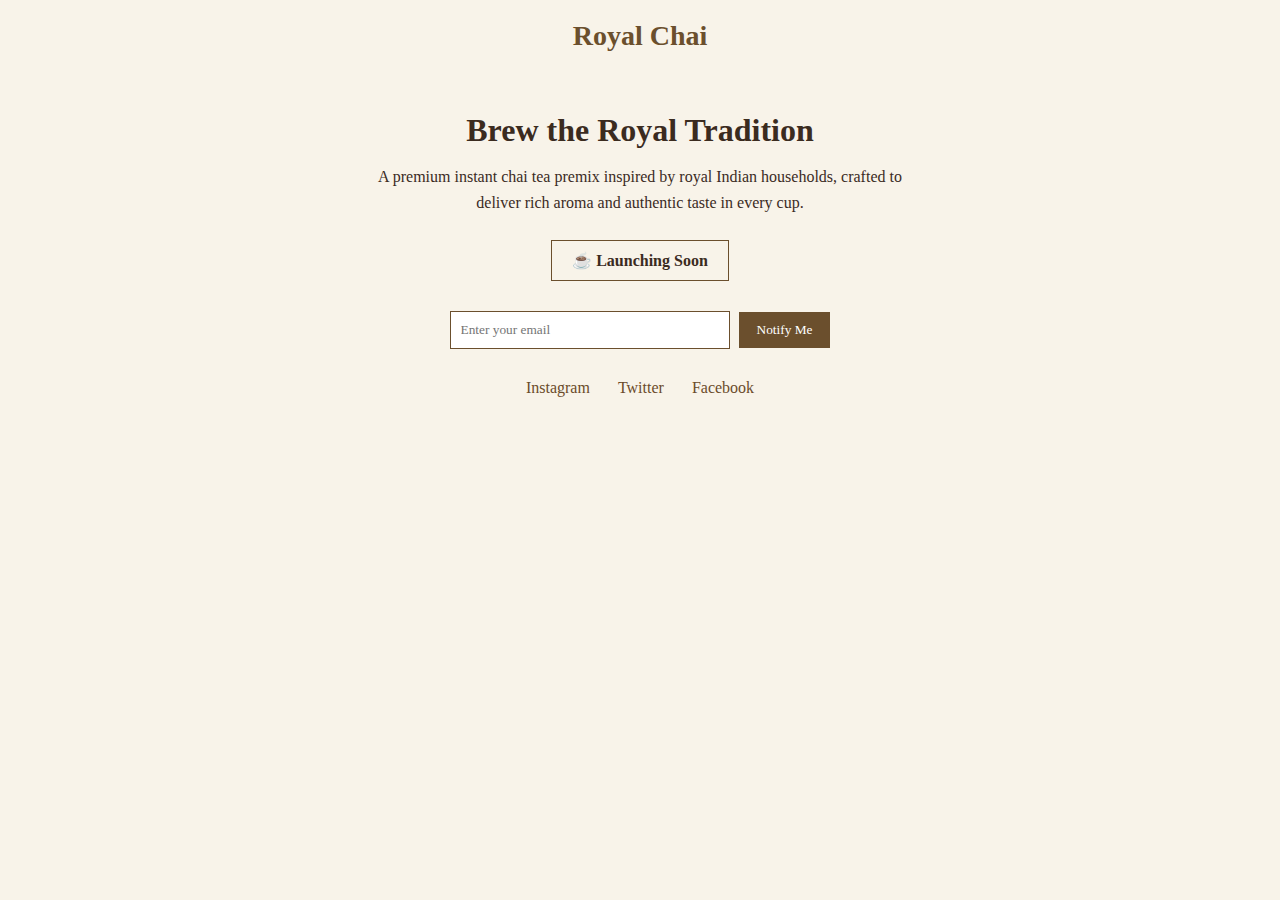
<file: Coming-soon/index.html>
<!DOCTYPE html>
<html lang="en">
<head>
  <meta charset="UTF-8" />
  <meta name="viewport" content="width=device-width, initial-scale=1.0" />
  <title>Coming Soon | Royal Chai</title>
  <link rel="stylesheet" href="style.css" />
</head>
<body>

  <header class="header">
    <h1 class="logo">Royal Chai</h1>
  </header>

  <main class="container">
    <h2 class="tagline">Brew the Royal Tradition</h2>

    <p class="description">
      A premium instant chai tea premix inspired by royal Indian households,
      crafted to deliver rich aroma and authentic taste in every cup.
    </p>

    <div class="launch-box">
      <span>☕ Launching Soon</span>
    </div>

    <div class="signup">
      <input type="email" id="email" placeholder="Enter your email" />
      <button onclick="handleSignup()">Notify Me</button>
      <p id="message"></p>
    </div>

    <div class="socials">
      <a href="#">Instagram</a>
      <a href="#">Twitter</a>
      <a href="#">Facebook</a>
    </div>
  </main>

  <script src="script.js"></script>
</body>
</html>
</file>
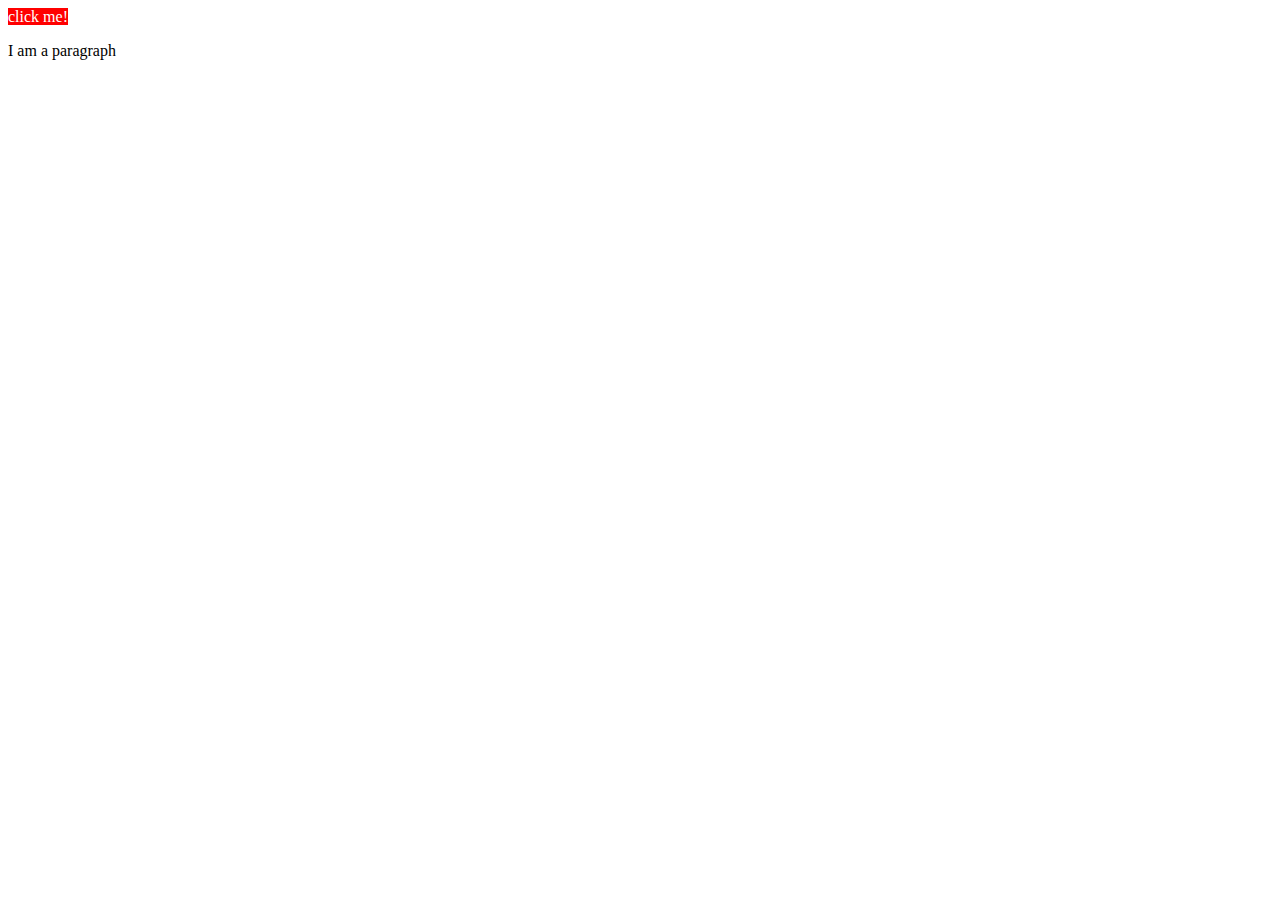
<file: dom manipulation/index.html>
<!DOCTYPE html>
<html lang="en">
<head>
    <meta charset="UTF-8">
    <meta name="viewport" content="width=device-width, initial-scale=1.0">
    <title>Document</title>
    <link rel="stylesheet" href="style.css">
</head>
<body>

    <p class="content">I am a paragraph</p>

    <script src="script.js"></script>
</body>
</html>
</file>
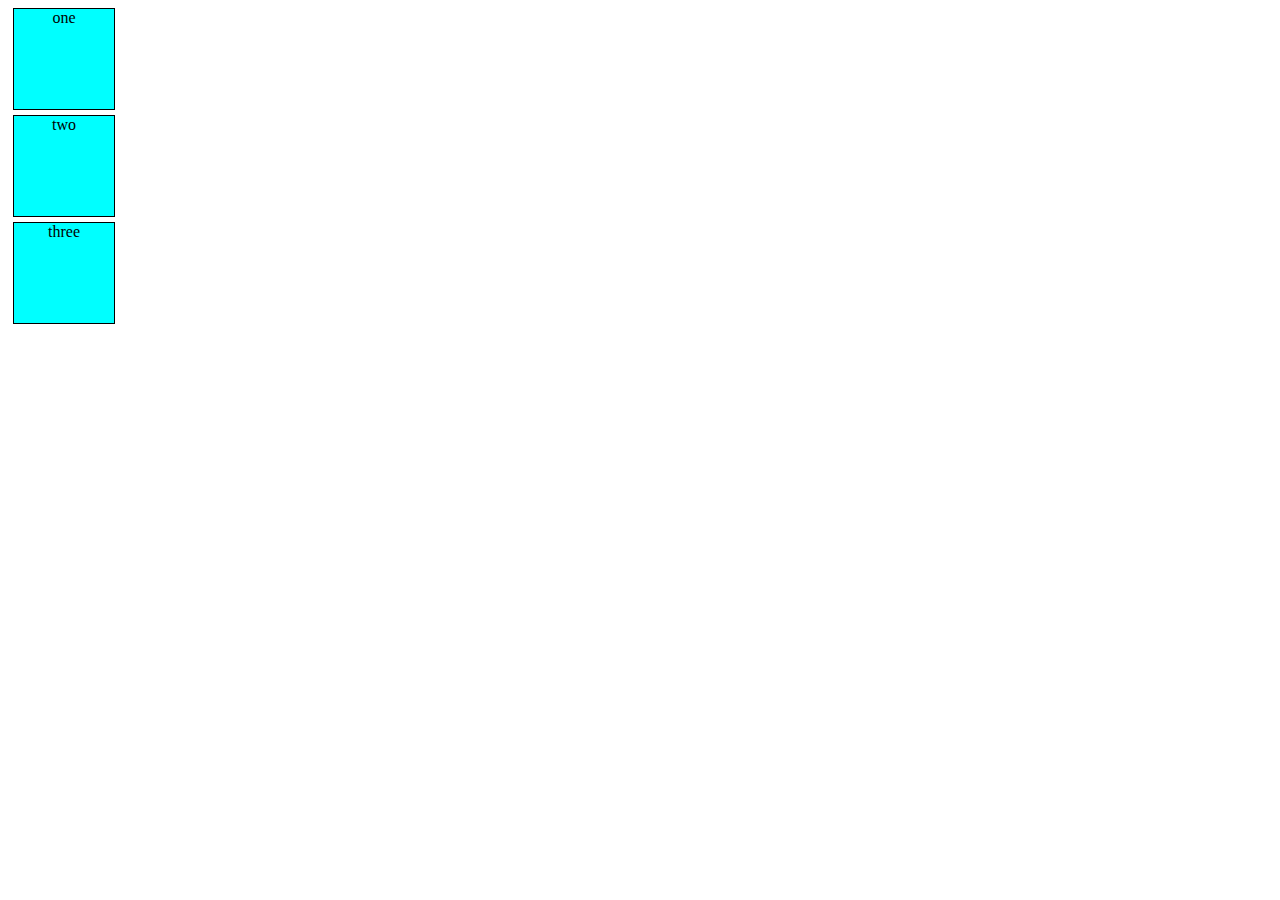
<file: Javascript/index.html>
<!DOCTYPE html>
<html lang="en">
<head>
    <meta charset="UTF-8">
    <meta name="viewport" content="width=device-width, initial-scale=1.0">
    <title>JS</title>
    <link rel="stylesheet" href="style.css">
    
    
   
</head>
<body>
    <!-- <h1>hello World</h1>
    <h4>topic 1: Starter code</h4>
<p> let'd slearn about dom concepts in detail</p>
<button> click me : </button>   -->
<!-- <h2>Hello javascript</h2> -->


<div class="box">one</div>
<div class="box">two</div>
<div class="box">three</div>




<script src="app.js"></script>  
<script src="js.js"></script>
</body>

</html>
</file>
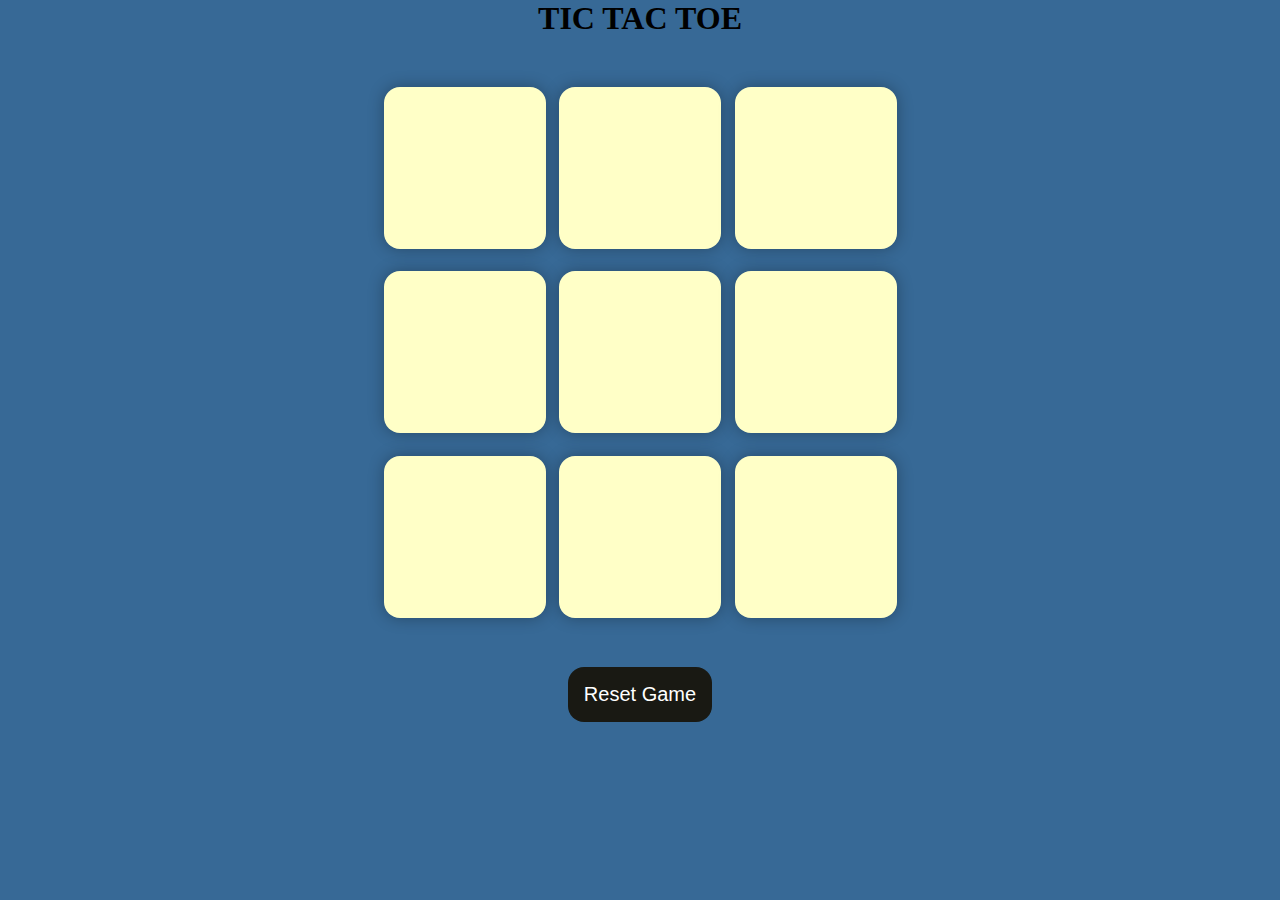
<file: JSPROJECT/index.html>
<!doctype html>
<html lang="en">
  <head>
    <meta charset="UTF-8" />
    <meta name="viewport" content="width=device-width, initial-scale=1.0" />
    <title>Tic tac toe</title>
    <link rel="stylesheet" href="style.css">
  </head>
  <body>
    <div class="msg-container hide">
      <p id="msg">Winner</p>
      <button id="new-btn">New Game</button>

    </div>
    <main>
      <h1>TIC TAC TOE </h1>
      <div class="container">
        <div class="game">
          <button class="box"></button>
          <button class="box"></button>
          <button class="box"></button>
          <button class="box"></button>
          <button class="box"></button>
          <button class="box"></button>
          <button class="box"></button>
          <button class="box"></button>
          <button class="box"></button>
          
        </div>
      </div>
      <button id="reset-btn">Reset Game </button>
    </main>
    <script src="script.js"></script>
  </body>
</html>
</file>
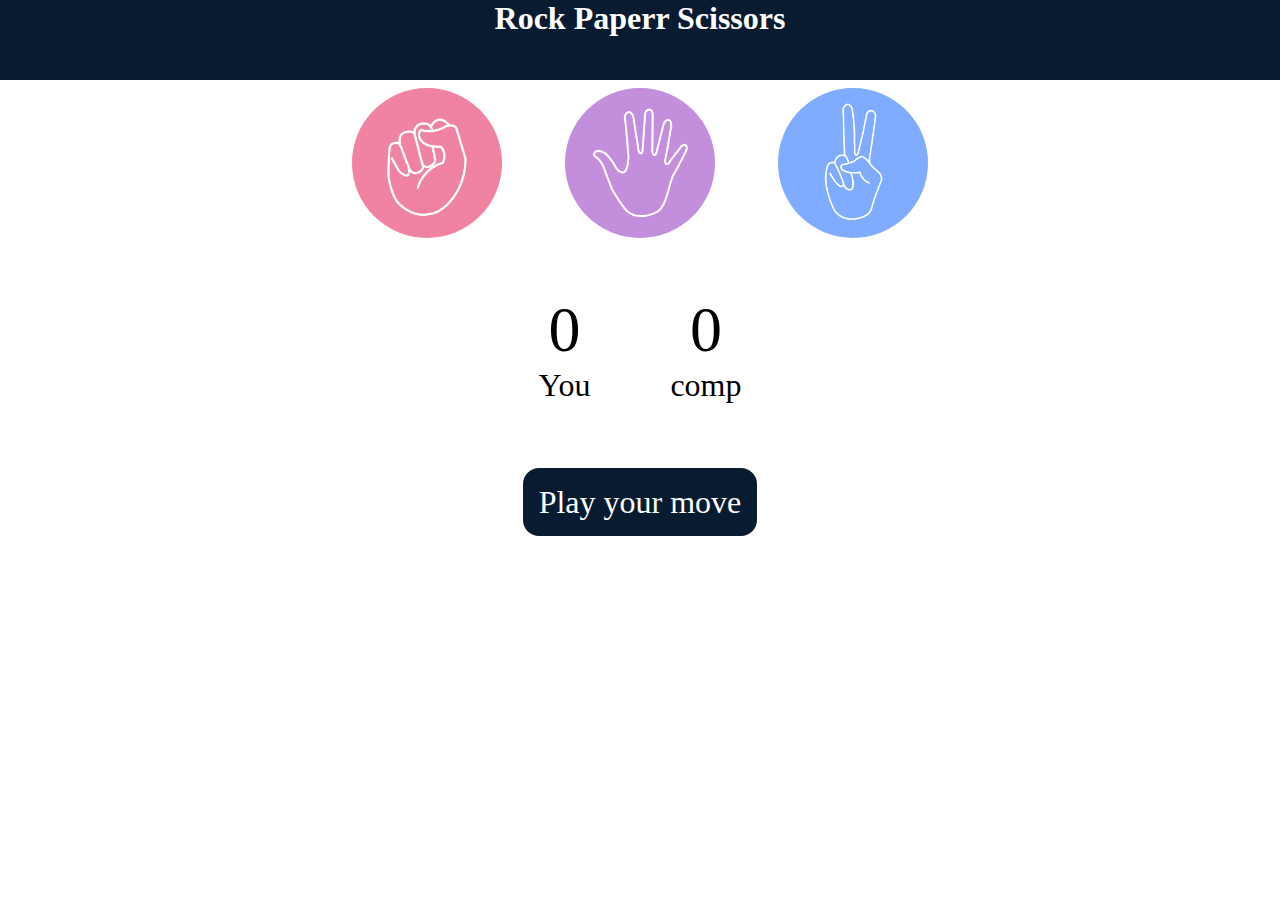
<file: RockPaperScissors/index.html>
<!doctype html>
<html lang="en">
  <head>
    <meta charset="UTF-8" />
    <meta name="viewport" content="width=device-width, initial-scale=1.0" />
    <title>Rock Paper Scissors</title>
    <link rel="stylesheet" href="style.css" />
  </head>
  <body>
    <h1>Rock Paperr Scissors</h1>
    <div class="choices">
      <div class="choice" id="rock">
        <img src="rock.png"/>
      </div>
      <div class="choice" id="paper">
        <img src="paper.png"/>
      </div>
      <div class="choice" id="scissors">
        <img src="scissors.png"/>
      </div>
    </div>

    <div class="score-board">
        <div class="score">
            <p id="user-score">0</p>
            <p>You</p>
        </div>
         <div class="score">
            <p id="comp-score">0</p>
            <p>comp</p>
        </div>
    </div>

<div class="msg-container">
    <p id="msg">Play your move</p>
</div>

    <script src="script.js"></script>
  </body>
</html>
</file>
<file: Coming-soon/style.css>
* {
  margin: 0;
  padding: 0;
  box-sizing: border-box;
  font-family: 'Georgia', serif;
}

body {
  background-color: #f8f3e9;
  color: #3b2b1f;
  min-height: 100vh;
}

.header {
  padding: 20px;
  text-align: center;
}

.logo {
  font-size: 28px;
  color: #6b4f2d;
}

.container {
  max-width: 600px;
  margin: auto;
  padding: 40px 20px;
  text-align: center;
}

.tagline {
  font-size: 32px;
  margin-bottom: 15px;
}

.description {
  font-size: 16px;
  margin-bottom: 25px;
  line-height: 1.6;
}

.launch-box {
  display: inline-block;
  padding: 10px 20px;
  border: 1px solid #6b4f2d;
  margin-bottom: 30px;
  font-weight: bold;
}

.signup {
  margin-bottom: 30px;
}

.signup input {
  padding: 10px;
  width: 70%;
  max-width: 280px;
  border: 1px solid #6b4f2d;
}

.signup button {
  padding: 10px 18px;
  margin-left: 5px;
  background-color: #6b4f2d;
  color: #fff;
  border: none;
  cursor: pointer;
}

.signup button:hover {
  background-color: #543c22;
}

#message {
  margin-top: 10px;
  font-size: 14px;
}

.socials a {
  text-decoration: none;
  color: #6b4b2a;      /* royal brown */
  font-weight: 500;
  margin: 0 12px;
  transition: all 0.3s ease;
}

.socials a:hover {
  color: #b08d57;      /* gold tone */
  text-decoration: underline;
  transform: translateY(-2px);
}
/* Mobile responsive */
@media (max-width: 480px) {
  .tagline {
    font-size: 26px;
  }

  .signup input {
    width: 100%;
    margin-bottom: 10px;
  }

  .signup button {
    width: 100%;
    margin-left: 0;
  }
}
</file>
<file: dom manipulation/style.css>
.content {
    color: red;
}

.newClass {
    background-color: green;
}
</file>
<file: Javascript/style.css>
/* h1{
    color: blue;
    text-decoration: line-through;
} */


.box{
    height:100px;
    width:100px;
    border:1px solid black;
    margin:5px;
    text-align:center;
    background-color:aqua;
}
</file>
<file: JSPROJECT/style.css>
*{
    margin:0;
    padding:0;
}
body{
    background-color:#376996 ;
    text-align: center;
}

.container{
    height: 70vh;
    display:flex;
   justify-content: center;
   align-items: center;
}

.game{
    height: 60vmin;
    width:60vmin;
     display:flex;  /*flex karne se saare box ek single line me aa jayenge  */
   flex-wrap:wrap;     /*jagah nhi hai to next line me aa jao  */
   justify-content: center;
   align-items: center;
   gap: 1.5vmin;
}

.box{
    height:18vmin;
    width:18vmin;
    border-radius:1rem;
    border: none;
    box-shadow: 0 0 1rem rgba(0,0,0,0.3);
    font-size: 8vmin;
    /* color: red; */
    background-color: #ffffc7;
}
.box.x {
    color: #b0413e;   /* X ka color (red type) */
}

.box.o {
    color: #1c6e8c;   /* O ka color (blue type) */
}


#reset-btn{
    padding: 1rem;
    font-size:1.25rem;
    background-color:#191913;
    color:#ffff;
    border-radius: 1rem;
    border:none;
}

#new-btn{
    padding: 1rem;
    font-size:1.25rem;
    background-color:#191913;
    color:#ffff;
    border-radius: 1rem;
    border:none;
}

#msg{
    color:#ffffc7;
    font-size: 5vmin;

}

.msg-container{
    height:100vmin;
    display:flex;
    justify-content: center;
    align-items: center;
    flex-direction:column;
    gap:4rem;
}

.hide{
    display:none;
}
</file>
<file: RockPaperScissors/style.css>
*{
    margin:0;
    padding:0;
    text-align:center;
}
h1{
    background-color: #081b31;
    color:#fff;
    height: 5rem;
    line-height: 5 rem;
}

.choice{
    height: 165px;
    width: 165px;
    border-radius:50%;
    display:flex;
    justify-content:center;
    align-items: center;

}

.choice:hover{
    cursor: pointer;
    background-color: #081b31;
}
 img{
    height: 150px;
    width: 150px;
    object-fit: cover;
    border-radius: 50%;

 }
 .choices{
    display:flex;
    justify-content: center;
    align-items: center;
    gap:3rem;
    margin-top:5 rem;

 }



 .score-board{
    display:flex;
    justify-content:center;
    align-items:center;
    font-size:2rem;
    margin-top:3rem;
    gap:5rem;
 }
 #user-score,
 #comp-score{
    font-size: 4rem;
 }

 .msg-container{
    margin-top: 5rem;
 }

 #msg{
    background-color: #081b31;
    color:#fff;
    font-size:2rem;
    display:inline;
    padding: 1rem;
    border-radius:1rem;
 }
</file>
